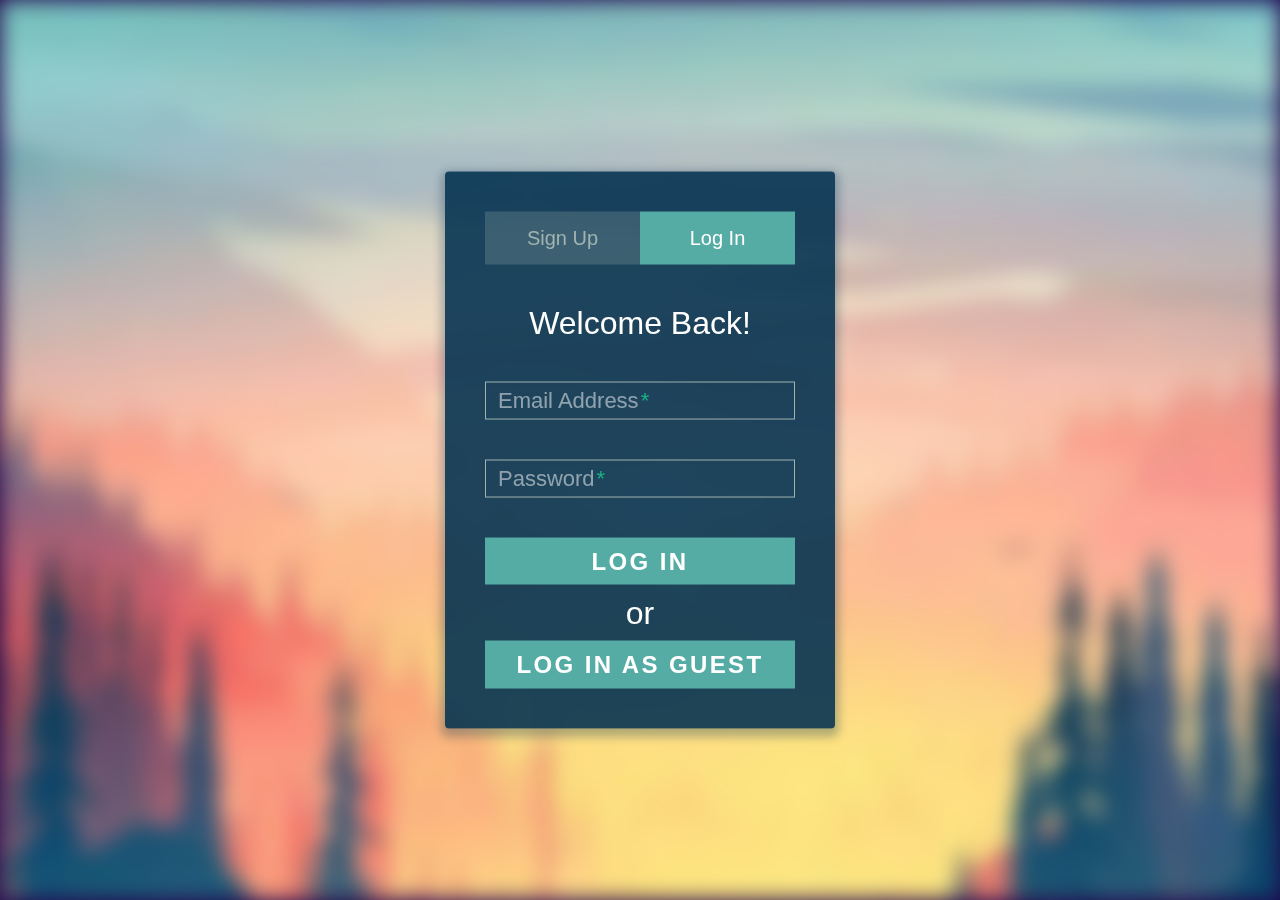
<file: index.html>
<!DOCTYPE html>
<html>
  <head>
    <meta charset="UTF-8" />
    <meta name="viewport" content="width=device-width, initial-scale=1.0" />
    <title>WebApp</title>
    <link rel="stylesheet" type="text/css" href="./style.css" />
    <link rel="stylesheet" type="text/css" href="./normalize.css" />
    <link rel="stylesheet" type="text/css" href="./login-form.css" />
    <script src="https://cdnjs.cloudflare.com/ajax/libs/jquery/2.1.3/jquery.min.js"></script>
  </head>
  <body>
    <div class="bg-image"></div>
    <div class="form">
      <ul class="tab-group">
        <li class="tab"><a href="#signup">Sign Up</a></li>
        <li class="tab active"><a href="#login">Log In</a></li>
      </ul>

      <div class="tab-content">
        <div id="signup">
          <h1>Sign Up for Free</h1>

          <form>
            <div class="field-wrap">
              <label> Email Address<span class="req">*</span> </label>
              <input id="sign-up-email" type="email" required autocomplete="off" />
            </div>

            <div class="field-wrap">
              <label> Set A Password<span class="req">*</span> </label>
              <input id="sign-up-password" type="password" required autocomplete="off" />
            </div>

            <button id="sign-up-button" class="button button-block">Get Started</button>
          </form>
        </div>

        <div id="login">
          <h1>Welcome Back!</h1>

          <form>
            <div class="field-wrap">
              <label> Email Address<span class="req">*</span> </label>
              <input id="login-email" type="email" required autocomplete="off" />
            </div>

            <div class="field-wrap">
              <label> Password<span class="req">*</span> </label>
              <input id="login-password" type="password" required autocomplete="off" />
            </div>

            <button id="login-button" class="button button-block">Log In</button>
            <h1 class="or">or</h1>
            <button id="login-guest" class="button button-block">Log In As Guest</button>
          </form>
        </div>
      </div>
    </div>

    <script src="./login-form.js"></script>
  </body>
</html>
</file>
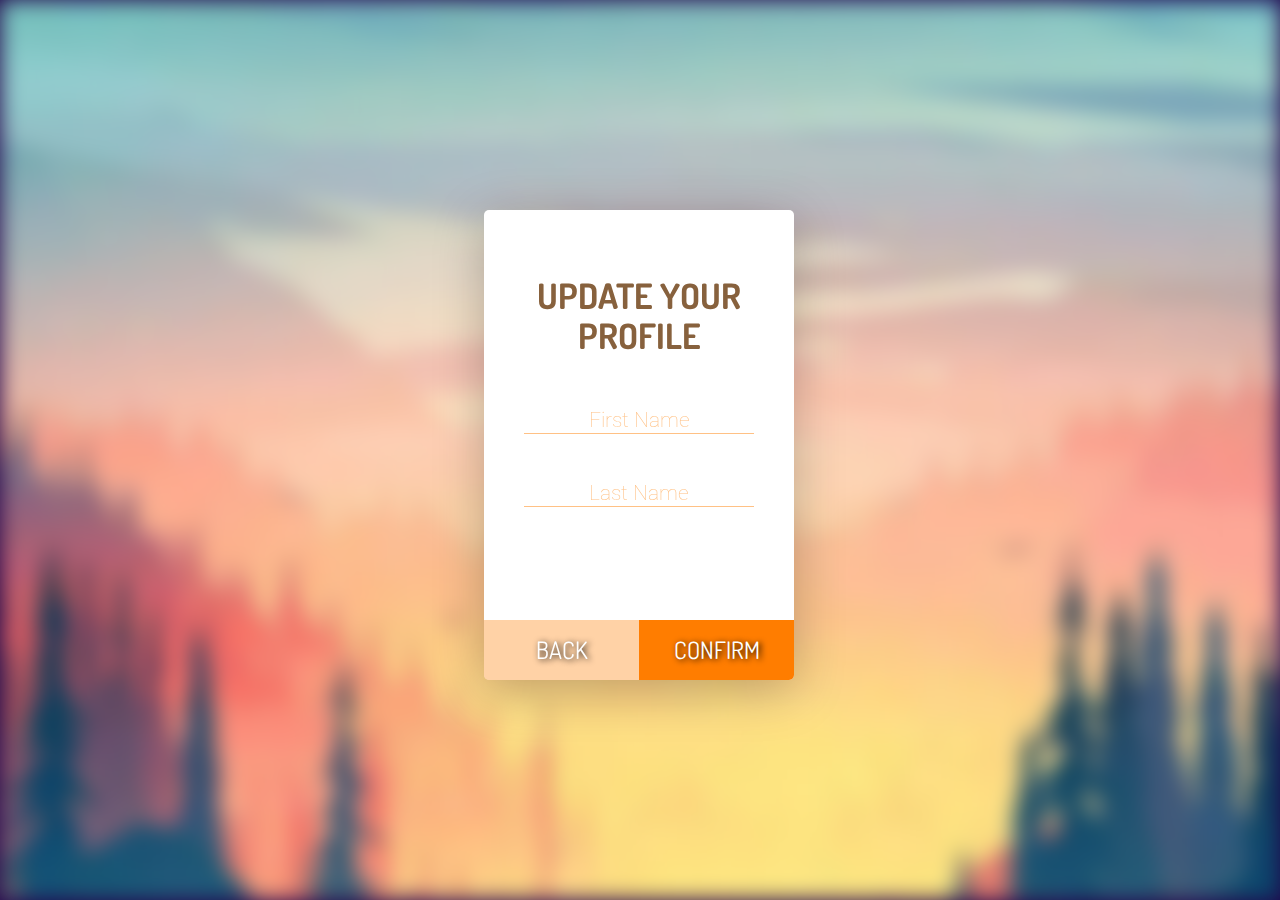
<file: editProfile.html>
<!DOCTYPE html>
<html>

<head>
    <meta charset="UTF-8">
    <meta name="viewport" content="width=device-width, initial-scale=1.0">
    <title>WebApp</title>
    <link rel="stylesheet" type="text/css" href="./style.css">
    <link rel="stylesheet" type="text/css" href="./normalize.css">
    <link rel="stylesheet" type="text/css" href="./editProfile.css">
    <link rel="stylesheet" href="https://use.fontawesome.com/releases/v5.11.2/css/all.css">
</head>

<body>
    <div class="bg-image"></div>
    <div class="container">
        <form>
            <h3>Update Your Profile</h3>
            <input id="firstName" type="text" placeholder="First Name" required />
            <input id="lastName" type="text" placeholder="Last Name" required />
            <button class="form-btn sx">Back</button>
            <button class="form-btn dx">Confirm</button>
        </form>
    </div>
    </div>
    <script src="./editProfile.js"></script>
</body>

</html>
</file>
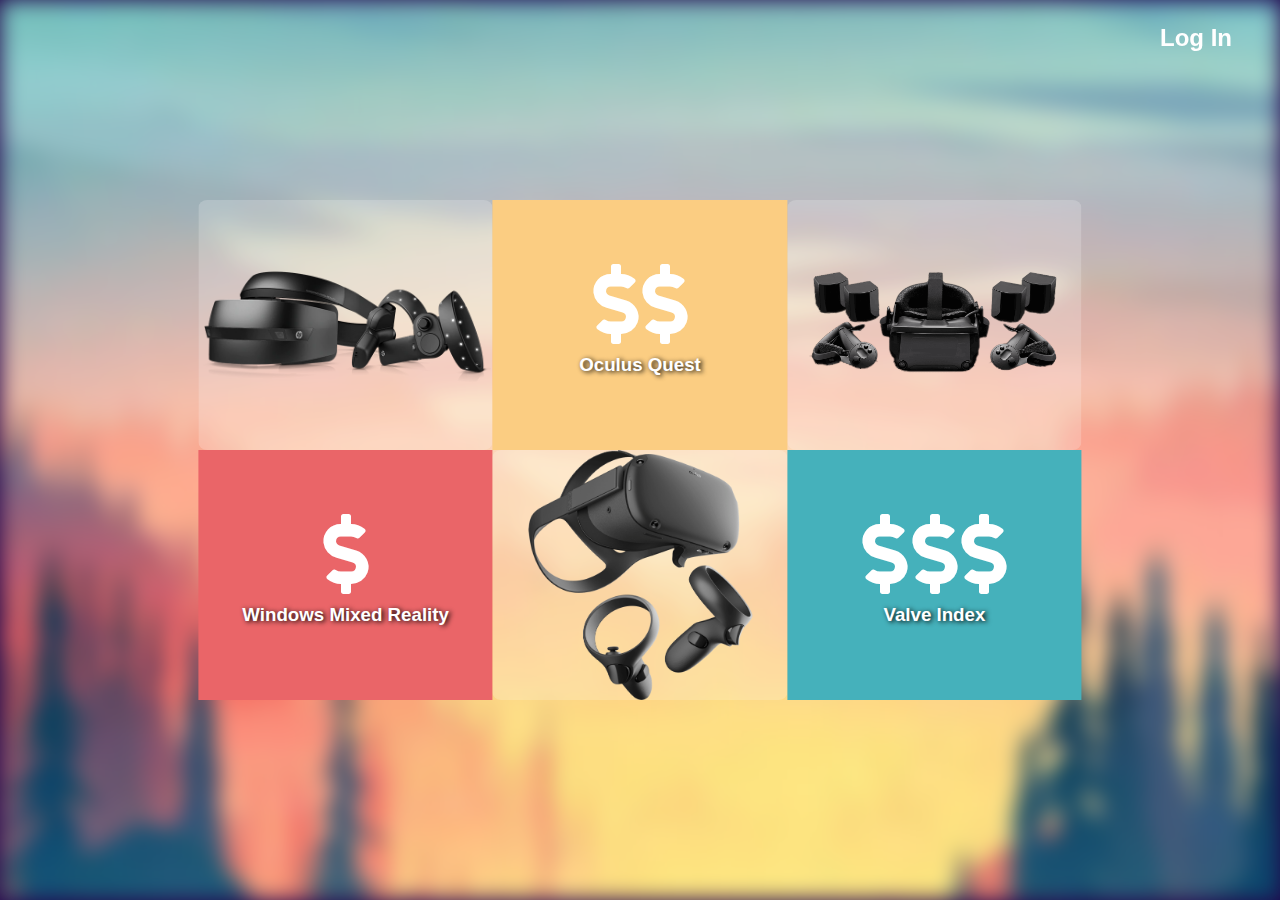
<file: headset-select.html>
<!DOCTYPE html>
<html>
  <head>
    <meta charset="UTF-8" />
    <meta name="viewport" content="width=device-width, initial-scale=1.0" />
    <title>WebApp</title>
    <link rel="stylesheet" type="text/css" href="./style.css" />
    <link rel="stylesheet" type="text/css" href="./chessStyle.css" />
    <link rel="stylesheet" type="text/css" href="./normalize.css" />
    <link rel="stylesheet" href="https://use.fontawesome.com/releases/v5.11.2/css/all.css" />
  </head>
  <body>
    <nav>
      <a class="nav-item log-in" href="./editProfile.html">Account</a>
      <a class="nav-item log-in" href="./index.html">Log In</a>
    </nav>
    <div class="bg-image"></div>
    <h1 class="container greeting"></h1>
    <div class="container">
      <div class="box">
        <div class="thumb windows-mixed"></div>
        <div class="details">
          <div class="content">
            <i class="fa fa-dollar-sign"></i>
            <h3>Windows Mixed Reality</h3>
            <a href="headset-windows-mixed.html">Read More</a>
          </div>
        </div>
      </div>
      <div class="box">
        <div class="thumb rift"></div>
        <div class="details">
          <div class="content">
            <i class="fa fa-dollar-sign"></i>
            <i class="fa fa-dollar-sign"></i>
            <h3>Oculus Quest</h3>
            <a href="headset-windows-mixed.html">Read More</a>
          </div>
        </div>
      </div>
      <div class="box">
        <div class="thumb index"></div>
        <div class="details">
          <div class="content">
            <i class="fa fa-dollar-sign"></i>
            <i class="fa fa-dollar-sign"></i>
            <i class="fa fa-dollar-sign"></i>
            <h3>Valve Index</h3>
            <a href="headset-windows-mixed.html">Read More</a>
          </div>
        </div>
      </div>
    </div>
    <script src="./second-screen.js"></script>
  </body>
</html>
</file>
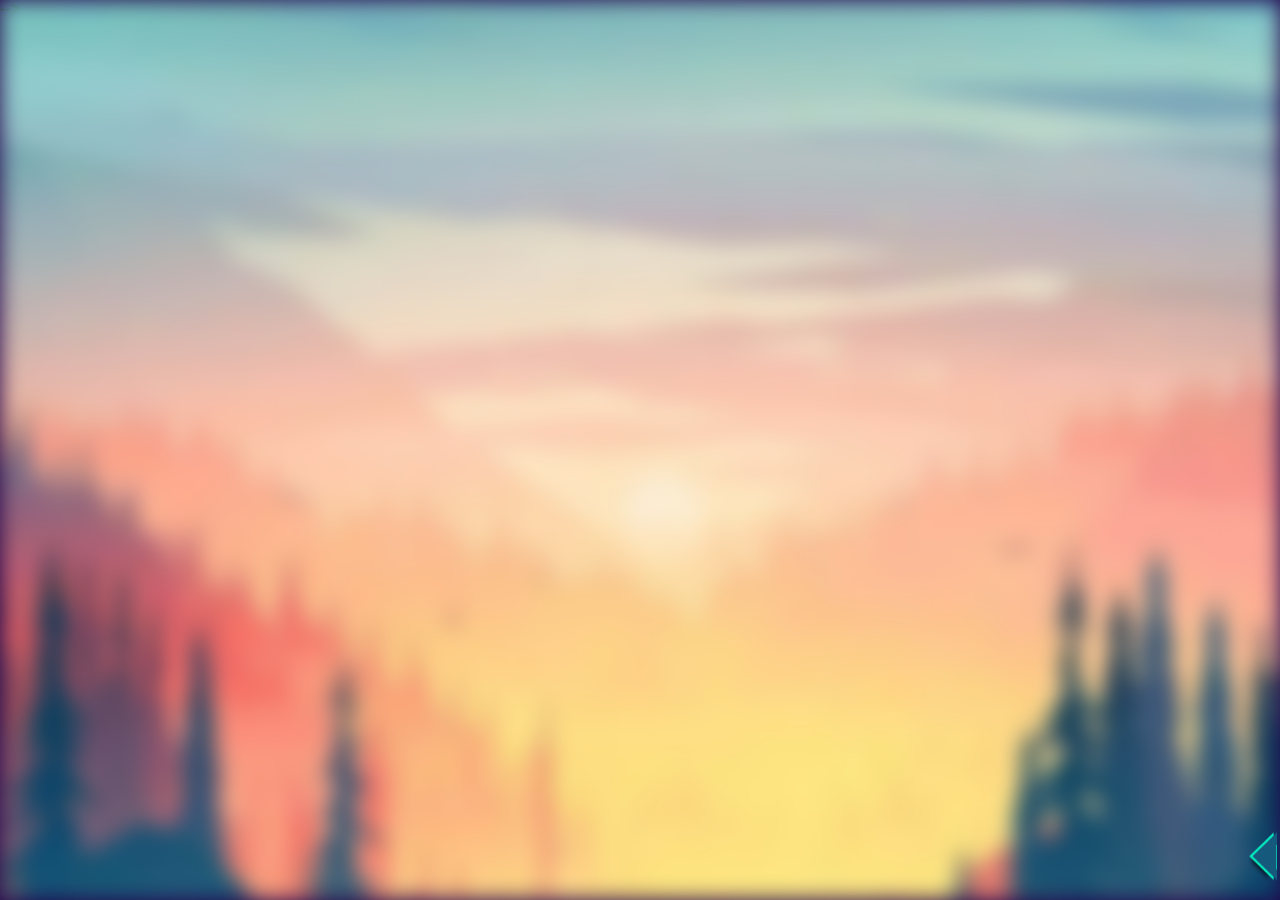
<file: headset-valve-index.html>
<!DOCTYPE html>
<html>
<head>
    <meta charset="UTF-8">
    <meta name="viewport" content="width=device-width, initial-scale=1.0">
    <title>WebApp</title>
    <link rel="stylesheet" type="text/css" href="./style.css">
    <link rel="stylesheet" type="text/css" href="./normalize.css">
    <link rel="stylesheet" type="text/css" href="./circle-orbit.css">
    <link rel="stylesheet" type="text/css" href="./modal.css">
    <link rel="stylesheet" href="socialMedia-icons.css" type="text/css">
    <link rel="stylesheet" href="https://use.fontawesome.com/releases/v5.11.2/css/all.css">
</head>
<body>
    <div class="bg-image"></div>
    <div id="myModal" class="modal">
        <div class="modal-content">
          <span class="close">&times;</span>
          <iframe src="https://www.google.com/maps/embed?pb=!1m14!1m8!1m3!1d11632.082449497877!2d27.923601!3d43.209057!3m2!1i1024!2i768!4f13.1!3m3!1m2!1s0x0%3A0x3d401ef3c09a59bf!2sUniversity%20of%20Economics%20-%20Varna!5e0!3m2!1sen!2sbg!4v1576080566524!5m2!1sen!2sbg" width="400" height="300" frameborder="0" style="border:0;"></iframe>
        </div>
      </div>
    <!-- <div id="circle-orbit-container">
        <div id="inner-orbit">
          <div class="inner-orbit-cirlces"></div>
        </div>
        <div id="middle-orbit">
          <div class="middle-orbit-cirlces"></div>
        </div>
        <div id="outer-orbit">
          <div class="outer-orbit-cirlces"></div>
        </div>
    </!--> -->
    <div class="show-social-button"></div>
    <div class="s-m">
        <a class="facebook" href="https://www.facebook.com/" target="_blank"><i class="fab fa-facebook-f"></i></a>
        <a class="twitter" href="https://twitter.com/" target="_blank"><i class="fab fa-twitter"></i></a>
        <a class="youtube" href="https://www.youtube.com/" target="#blank"><i class="fab fa-youtube"></i></a>
        <a class="instagram" href="https://www.instagram.com/" target="#blank"><i class="fab fa-instagram"></i></a>
        <a id="modalButton" class="maps"><i class="fas fa-globe-americas"></i></a>
       </div>
    <!-- <div class="page-wrap">
            <p>Lorem ipsum dolor sit amet, consectetur adipisicing elit. Qui dicta minus molestiae vel beatae natus eveniet ratione temporibus aperiam harum alias officiis assumenda officia quibusdam deleniti eos cupiditate dolore doloribus!</p>
            <p>Ad dolore dignissimos asperiores dicta facere optio quod commodi nam tempore recusandae. Rerum sed nulla eum vero expedita ex delectus voluptates rem at neque quos facere sequi unde optio aliquam!</p>
            <p>Tenetur quod quidem in voluptatem corporis dolorum dicta sit pariatur porro quaerat autem ipsam odit quam beatae tempora quibusdam illum! Modi velit odio nam nulla unde amet odit pariatur at!</p>
            <p>Consequatur rerum amet fuga expedita sunt et tempora saepe? Iusto nihil explicabo perferendis quos provident delectus ducimus necessitatibus reiciendis optio tempora unde earum doloremque commodi laudantium ad nulla vel odio?</p>
            Lorem ipsum dolor sit amet consectetur adipisicing elit. Excepturi, adipisci nihil? Delectus eligendi officia doloremque reprehenderit sapiente, ab corporis quasi rem, aliquid ea sunt unde rerum quaerat facere! Quidem, odit.
            Culpa perspiciatis distinctio, architecto repellat aspernatur provident sit, quos placeat vel magni corporis sequi eos quidem aperiam odit, optio minima aut. Eius saepe voluptates tempore dolorem nihil suscipit beatae porro.
            Neque necessitatibus ad doloribus architecto rem eveniet enim in, molestiae qui eligendi dolor laudantium explicabo, temporibus minus nihil at nemo, unde voluptatum cum placeat laborum error sit beatae quam? Pariatur.
            Quo ipsam ratione esse voluptatum est nam, perferendis iure non harum. Tenetur sequi autem debitis, distinctio exercitationem nobis, dicta molestiae inventore harum reiciendis numquam. Consectetur cupiditate illum quam sequi fuga.
            <p>Lorem ipsum dolor sit amet, consectetur adipisicing elit. Rerum dignissimos atque numquam voluptate porro, quaerat facere ipsum adipisci nihil asperiores minus excepturi quod eos dolor! Iste asperiores ducimus ab sapiente hic nobis dignissimos nihil. Quas nostrum vel totam at iusto.</p>
            <p>Quasi facere veritatis laboriosam doloremque rem ex atque ducimus labore ea ipsa animi, repellat aliquid aperiam architecto quidem quae? Sunt esse sequi reiciendis enim aut accusamus labore perspiciatis doloremque magnam, molestias quod harum corrupti, saepe illo, officia similique a exercitationem.</p>
            <p>Mollitia recusandae modi ratione. Numquam rem assumenda perferendis quo asperiores officia exercitationem eum blanditiis expedita? Nesciunt, ea! Dolorum magni dolor iusto dolore voluptate itaque quis laborum ducimus, illo fugit eum nobis harum sunt sequi maxime enim! Saepe nam nostrum fugit!</p>
            <p>Tempore nostrum quam ratione odit quaerat, quia sint eligendi? Sequi dolorem ea voluptatem maiores vero optio fugiat vitae odit corrupti inventore repudiandae esse beatae ratione dolore, nobis deserunt neque adipisci ab voluptatum provident? Commodi pariatur praesentium eos, tempore repudiandae sit?</p>
            <p>Perspiciatis ex sunt, soluta mollitia impedit corporis. Libero aut doloremque illo, sint facilis voluptates architecto corrupti est autem earum ullam fugiat quibusdam facere dicta in, commodi beatae nihil, iure ipsa vel! Nesciunt incidunt velit neque et, quaerat facilis iure repellat.</p>
            <p>Assumenda est ipsa et eius dolore ut facere corporis excepturi sint, delectus dolores minus deserunt itaque eligendi cumque error praesentium expedita quia nulla quo velit iste consequuntur hic. Corporis consequuntur amet voluptates modi blanditiis animi ex nulla nam hic fugiat?</p>
    </div> -->
    <script src="./modal.js"></script>
    <script src="./social-media-icons.js"></script>
</body>
</html>
</file>
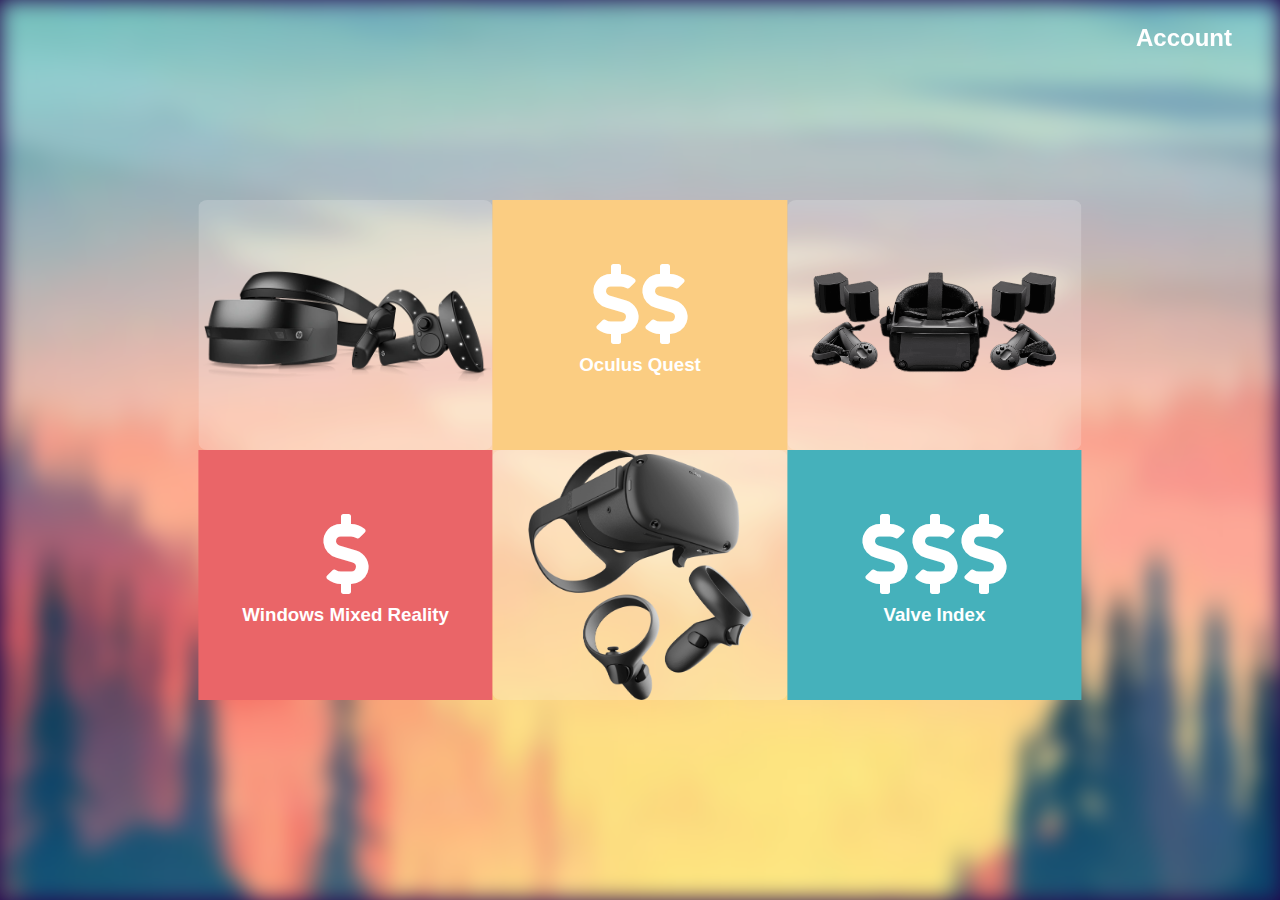
<file: main.html>
<!DOCTYPE html>
<html>
<head>
    <meta charset="UTF-8">
    <meta name="viewport" content="width=device-width, initial-scale=1.0">
    <title>WebApp</title>
    <link rel="stylesheet" type="text/css" href="style.css">
    <link rel="stylesheet" type="text/css" href="chessStyleStyle.css">
    <link rel="stylesheet" type="text/css" href="normalize.css">
    <link rel="stylesheet" href="https://use.fontawesome.com/releases/v5.11.2/css/all.css">
</head>
<body>
    <nav>
        <a class="nav-item log-in" href="index.html">Account</a>
    </nav>
    <div class="bg-image"></div>
        <div class="container">
            <div class="box">
                <div class="thumb windows-mixed"></div>
                <div class="details">
                    <div class="content">
                        <i class="fa fa-dollar-sign"></i>
                        <h3>Windows Mixed Reality</h3>
                        <a href="#">Read More</a>
                    </div>
                </div>
            </div>
            <div class="box">
                <div class="thumb rift"></div>
                <div class="details">
                    <div class="content">
                            <i class="fa fa-dollar-sign"></i>
                            <i class="fa fa-dollar-sign"></i>
                        <h3>Oculus Quest</h3>
                        <a href="#">Read More</a>
                    </div>
                </div>
            </div>
            <div class="box">
                <div class="thumb index"></div>
                <div class="details">
                    <div class="content">
                        <i class="fa fa-dollar-sign"></i>
                        <i class="fa fa-dollar-sign"></i>
                        <i class="fa fa-dollar-sign"></i>
                        <h3>Valve Index</h3>
                        <a href="#">Read More</a>
                    </div>
                </div>
            </div>
    </div>
</body>
</html>
</file>
<file: style.css>
body,
html {
  height: 100%;
}
body {
  margin: 0;
  padding: 0;
  font-family: sans-serif;
  background: #20024a;
}

* {
  box-sizing: border-box;
}
a {
  text-decoration: none;
}
.bg-image {
  background-image: url('./main-bg-img.jpg');
  filter: blur(11px);
  -webkit-filter: blur(11px);
  position: fixed;
  width: 100%;
  height: 100%;
  background-position: center;
  background-repeat: no-repeat;
  background-size: cover;
}

.list {
  font-size: 1.5em;
  padding: 0 0.7em 0.7em 0.7em;
  text-align: left;
}

.list .list-item {
  margin-top: 1.5rem;
}

@keyframes pros-animate {
  0% {
    color: white;
  }
  50% {
    color: green;
  }
  100% {
    color: white;
  }
}

@keyframes cons-animate {
  0% {
    color: white;
  }
  50% {
    color: rgb(168, 0, 0);
  }
  100% {
    color: white;
  }
}

.card {
  margin: 10px;
  width: 318px;
  height: 490px;
  text-align: center;
  border-radius: 3px;
  transition: 200ms ease-in-out;
  box-shadow: 0 0 15px rgba(0, 0, 0, 0.3);
  position: absolute;
  top: 20em;
  background: white;
}

.fa-check {
  color: green;
}

.fa-times-circle {
  color: red;
}

.card-heading {
  font-family: 'Raleway';
  font-size: 2em;
  color: #fff;
  padding: 10px;
  margin: 0 -2rem;
  margin-top: 1em;
  justify-content: center;
  font-weight: 100;
  background: rgba(0, 0, 0, 0.8);
  box-shadow: 0 0 15px rgba(0, 0, 0, 0.3);
  display: flex;
  transition: border-radius 500ms ease;
}

.card.pros {
  left: 10vw;
}

.card.cons {
  right: 10vw;
}

.card.pros .card-heading .pros-animate {
  animation: pros-animate 2s infinite linear;
}

.card.cons .card-heading .cons-animate {
  animation: cons-animate 2s infinite linear;
}

.card:hover {
  margin-top: 1em;
  box-shadow: 0 0 5px rgba(0, 0, 0, 0.7);
}

.card:hover .card-heading {
  box-shadow: 0 0 5px rgba(0, 0, 0, 0.7);
  border-radius: 16px;
}

.page-wrap {
  border-radius: 0.2em;
  margin: 4em 15vw;
  padding: 20px;
  background: rgba(255, 255, 255, 0.9);
  -moz-box-shadow: 0 0 20px black;
  -webkit-box-shadow: 0 0 20px black;
  box-shadow: 0 0 20px black;
  position: absolute;
  top: 30%;
  left: 0;
  right: 0;
}
nav .nav-item {
  position: absolute;
  z-index: 1;
  top: 1em;
  font-size: 1.5em;
  font-weight: 700;
  color: #fff;
}
nav .nav-item.log-in {
  right: 2em;
}
nav .nav-item.back-to-select {
  left: 2em;
}
nav .nav-item.sign-up {
  right: 6em;
}
.vive {
  background-image: url('Index_deluxe_kit.png');
  width: 21rem;
  height: 22rem;
  background-position: center;
  background-repeat: no-repeat;
  background-size: contain;
  display: inline-block;
}
.circle {
  height: 24em;
  width: 24em;
  background-color: #bbb;
  border-radius: 50%;
  text-align: center;
}

@media only screen and (min-width: 320px) and (max-width: 480px) {
  .page-wrap {
    margin: 4em 0.5em;
  }
  nav .nav-item {
    top: 0.5em;
  }
}

@media only screen and (min-width: 1281px) {
  .page-wrap {
    margin: 4em 20vw;
  }
  .card.pros {
    left: 15vw;
  }
  .card.cons {
    right: 15vw;
  }
}

@media only screen and (max-width: 901px) {
  .card {
    width: 70vw;
  }
  .card.pros {
    left: 50%;
    transform: translate(-50%);
  }
  .card.cons {
    left: 50%;
    transform: translate(-50%);
    top: 53em;
  }
}
</file>
<file: login-form.css>
a {
  text-decoration: none;
  color: #1ab188;
  transition: 0.5s ease;
}
a:hover {
  color: #179b77;
}

.form {
  background: rgba(5, 51, 81, 0.9);
  padding: 40px;
  max-width: 600px;
  min-width: 363px;
  border-radius: 4px;
  box-shadow: 0 4px 10px 4px rgba(5, 51, 81, 0.3);
  font-family: 'Titillium Web', sans-serif;
  position: absolute;
  top: 50%;
  left: 50%;
  transform: translate(-50%, -50%);
}

.tab-group {
  list-style: none;
  padding: 0;
  margin: 0 0 40px 0;
}
.tab-group:after {
  content: '';
  display: table;
  clear: both;
}
.tab-group li a {
  display: block;
  text-decoration: none;
  padding: 15px;
  background: rgba(160, 179, 176, 0.25);
  color: #a0b3b0;
  font-size: 20px;
  float: left;
  width: 50%;
  text-align: center;
  cursor: pointer;
  transition: 0.5s ease;
}
.tab-group li a:hover {
  background: #45bbad;
  color: #ffffff;
}
.tab-group .active a {
  background: #55aca4;
  color: #ffffff;
}

.tab-content > div:first-child {
  display: none;
}

h1 {
  text-align: center;
  color: #ffffff;
  font-weight: 300;
  margin: 0 0 40px;
}

label {
  position: absolute;
  -webkit-transform: translateY(6px);
  transform: translateY(6px);
  left: 13px;
  color: rgba(255, 255, 255, 0.5);
  transition: all 0.25s ease;
  -webkit-backface-visibility: hidden;
  pointer-events: none;
  font-size: 22px;
}
label .req {
  margin: 2px;
  color: #1ab188;
}

label.active {
  -webkit-transform: translateY(50px);
  transform: translateY(50px);
  left: 2px;
  font-size: 14px;
}
label.active .req {
  opacity: 0;
}

label.highlight {
  color: #ffffff;
}

input,
textarea {
  font-size: 22px;
  display: block;
  width: 100%;
  height: 100%;
  padding: 5px 10px;
  background: none;
  background-image: none;
  border: 1px solid #a0b3b0;
  color: #ffffff;
  border-radius: 0;
  transition: border-color 0.25s ease, box-shadow 0.25s ease;
}
input:focus,
textarea:focus {
  outline: 0;
  border-color: #1ab188;
}

textarea {
  border: 2px solid #a0b3b0;
  resize: vertical;
}

.field-wrap {
  position: relative;
  margin-bottom: 40px;
}

.button {
  border: 0;
  outline: none;
  border-radius: 0;
  padding: 10px 0;
  font-size: 1.5em;
  font-weight: 600;
  text-transform: uppercase;
  letter-spacing: 0.1em;
  background: #55aca4;
  color: #ffffff;
  transition: all 0.5s ease;
  -webkit-appearance: none;
}
.button:hover,
.button:focus {
  background: #45bbad;
}

.button-block {
  display: block;
  width: 100%;
}

.forgot {
  margin-top: -20px;
  text-align: right;
}

.or {
  margin: 0.3em 0;
}
</file>
<file: editProfile.css>
@import 'https://fonts.googleapis.com/css?family=Dosis|Roboto:300,400';

.container {
  position: absolute;
  width: auto;
  height: auto;
  top: calc(50% - 240px);
  left: calc(50% - 156px);
}

form {
  position: absolute;
  text-align: center;
  background: #fff;
  width: 310px;
  height: 470px;
  border-radius: 5px;
  padding: 30px 20px 0 20px;
  box-shadow: 0 10px 50px 0 rgba(0, 0, 0, 0.25);
  box-sizing: border-box;
}

h3 {
  font-family: 'Dosis';
  font-size: 35px;
  text-transform: uppercase;
  color: #87613d;
  margin-bottom: 30px;
}

input,
button {
  outline: none !important;
}

button.form-btn {
  position: absolute;
  width: 50%;
  height: 60px;
  bottom: 0;
  border: 0;
  font-family: 'Dosis';
  font-size: 24px;
  text-transform: uppercase;
  cursor: pointer;
  text-shadow: 2px 1px 6px #000000;
}

button.form-btn.sx {
  left: 0;
  border-radius: 0 0 0 5px;
  background-color: rgba(255, 125, 0, 0.35);
  color: #fff;
  transition: all 0.3s linear;
}

button.form-btn.sx:hover {
  background-color: rgba(255, 125, 0, 0.65);
  color: #fff;
}

button.form-btn.dx {
  right: 0;
  border-radius: 0 0 5px 0;
  background-color: #ff7d00;
  color: #fff;
}

input {
  border: none;
  border-bottom: 1px solid #ffc185;
  width: 85%;
  font-family: 'Roboto';
  color: #ff7d00;
  text-align: center;
  font-size: 21px;
  font-weight: 100;
  margin-bottom: 25px;
  margin-top: 1em;
}

::-webkit-input-placeholder {
  color: #ffc185;
  font-family: 'Roboto';
  font-weight: 100;
}
</file>
<file: chessStyle.css>
.container {
  position: absolute;
  top: 50%;
  left: 50%;
  transform: translate(-50%, -50%);
  display: flex;
}
.greeting {
  top: 13%;
  padding: 10px 0;
  color: #fff;
  text-shadow: 2px 1px 5px #000000;
  width: 100%;
  justify-content: center;
}
.container .box {
  position: relative;
  width: 23vw;
  background: #ccc;
  transition: 0.5s;
}
.container .box:hover {
  transform: scale(1.1);
  z-index: 1;
  box-shadow: 0 5px 20px rgba(0, 0, 0, 1);
}
.container .box .thumb {
  position: absolute;
  width: 100%;
  height: 250px;
  overflow: hidden;
  background-repeat: no-repeat;
  background-size: contain;
  background-position: center;
  background-color: rgba(255, 255, 255, 0.2);
  border-radius: 3%;
}
.container .box .thumb.index {
  background-image: url('Index_deluxe_kit.png');
}
.container .box .thumb.rift {
  background-image: url('quest.png');
}
.container .box .thumb.windows-mixed {
  background-image: url('hp-windows-mixed-reality.webp');
}
.container .box:nth-child(odd) .thumb {
  bottom: 0;
  left: 0;
}
.container .box .thumb img {
  width: 100%;
}
.container .box .details {
  position: absolute;
  width: 100%;
  height: 250px;
  overflow: hidden;
  background: #262626;
}
.container .box:nth-child(even) .details {
  bottom: 0;
  left: 0;
}
.container .box:nth-child(1) .details {
  background: #ea6568;
}
.container .box:nth-child(2) .details {
  background: #fbcd82;
}
.container .box:nth-child(3) .details {
  background: #45b1bb;
}
.container .box .details .content {
  position: absolute;
  top: calc(50% + 16px);
  transform: translateY(-50%);
  width: 100%;
  padding: 20px;
  box-sizing: border-box;
  text-align: center;
  transition: 0.5s;
}
.container .box:hover .details .content {
  top: 50%;
}
.container .box .details .content .fa {
  font-size: 80px;
  color: #fff;
}
.container .box .details .content h3,
.container .box .details .content h1 {
  margin: 0;
  padding: 0;
  padding: 10px 0;
  color: #fff;
  text-shadow: 2px 1px 5px #000000;
}
.container .box .details .content a {
  display: inline-block;
  padding: 5px 20px;
  color: #fff;
  border: 2px solid #fff;
  text-decoration: none;
  transition: 0.5s;
  border-radius: 20px;
  transform: scale(0);
}
.container .box:hover .details .content a {
  transform: scale(1);
}
.container .box .details .content a:hover {
  background: #fff;
  color: #262626;
}
@media only screen and (max-width: 1000px) {
  .container .box {
    width: 27vw;
  }
}
@media only screen and (max-width: 480px) {
  .container {
    flex-direction: column;
  }
  .greeting {
    display: none;
  }
  .container .box {
    width: 80vw;
  }
  .container .box .thumb {
    display: none;
  }
  .container .box .details {
    position: initial;
    width: initial;
    height: 27vh;
  }
  .container .box:nth-child(1) .details {
    background-repeat: no-repeat;
    background-size: cover;
    background-position: center;
    background-image: url('hp-windows-mixed-reality.webp');
  }
  .container .box:nth-child(2) .details {
    background-repeat: no-repeat;
    background-size: contain;
    background-position: center;
    background-image: url('quest.png');
  }
  .container .box:nth-child(3) .details {
    background-repeat: no-repeat;
    background-size: cover;
    background-position: center;
    background-image: url('Index_deluxe_kit.png');
  }
}
@media only screen and (max-height: 800px) {
  .greeting {
    display: none;
  }
}
</file>
<file: circle-orbit.css>
#circle-orbit-container {
  position: absolute;
  left: 50%;
  top: 3%;
  transform: translate(-50%);
  height: 300px;
  width: 300px;
  background-size: contain;
  background-repeat: no-repeat;
  background-position: center;
}

#inner-orbit {
  position: absolute;
  top: 75px;
  left: 75px;
  width: 150px;
  height: 150px;
  border: 2px #4a437f dashed;
  border-radius: 100%;
  -webkit-animation: spin-right 10s linear infinite;
  animation: spin-right 10s linear infinite;
}

.inner-orbit-cirlces {
  position: absolute;
  top: 62px;
  left: -6px;
  height: 10px;
  width: 10px;
  border-radius: 100%;
  background-color: #9f98e6;
}

#middle-orbit {
  position: absolute;
  top: 35px;
  left: 35px;
  width: 225px;
  height: 225px;
  border: 2px #4a437f dashed;
  border-radius: 100%;
  -webkit-animation: spin-right 15s linear infinite;
  animation: spin-right 15s linear infinite;
}

.middle-orbit-cirlces {
  position: absolute;
  top: 25px;
  left: 17px;
  height: 20px;
  width: 20px;
  border-radius: 100%;
  background-color: #4a437f;
}

#outer-orbit {
  position: absolute;
  top: 0;
  left: 0;
  width: 294px;
  height: 294px;
  border: 2px #4a437f dashed;
  border-radius: 100%;
  -webkit-animation: spin-right 20s linear infinite;
  animation: spin-right 20s linear infinite;
}

.outer-orbit-cirlces {
  position: absolute;
  top: -17px;
  left: 125px;
  height: 30px;
  width: 30px;
  border-radius: 100%;
  background-color: #00ffca;
}

@-webkit-keyframes spin-right {
  100% {
    -webkit-transform: rotate(360deg);
    -moz-transform: rotate(360deg);
    -ms-transform: rotate(360deg);
    -o-transform: rotate(360deg);
    transform: rotate(360deg);
  }
}
</file>
<file: modal.css>
.modal {
  display: none;
  position: fixed;
  z-index: 1;
  padding-top: 100px;
  left: 0;
  top: 0;
  width: 100%;
  height: 100%;
  overflow: auto;
  background-color: rgb(0, 0, 0);
  background-color: rgba(0, 0, 0, 0.4);
}

.modal-content {
  background-color: #fefefe;
  margin: auto;
  padding: 10px;
  width: 80%;
  height: 80%;
  border-radius: 1.5%;
}

iframe {
  min-width: 100px;
  width: 100%;
  height: 100%;
  border-radius: 2%;
}

.close {
  color: #fff;
  float: right;
  font-size: 3em;
  font-weight: bold;
  position: absolute;
  right: 1em;
  top: 1em;
}

.close:hover,
.close:focus {
  color: #000;
  text-decoration: none;
  cursor: pointer;
}

@media only screen and (max-width: 480px) {
  .modal-content {
    width: 98%;
  }
}
</file>
<file: socialMedia-icons.css>
.s-m {
  position: fixed;
  right: -20%;
  bottom: 7%;
  z-index: 2;
}

.s-m.show-media-buttons {
  -webkit-animation: show-media-buttons 1s ease forwards;
  animation: show-media-buttons 1s ease forwards;
}

.s-m.hide-media-buttons {
  -webkit-animation: hide-media-buttons 1s ease forwards;
  animation: hide-media-buttons 1s ease forwards;
}

.s-m a {
  display: flex;
  width: 55px;
  height: 55px;
  background: #2c3e50;
  color: white;
  margin: 10px 0;
  border-radius: 50%;
  justify-content: center;
  align-items: center;
  transition: 0.4s;
  font-size: 31px;
}

.s-m a:hover {
  transform: scale(1.2);
}

.s-m a.facebook:hover {
  background: #3b5998;
}
.s-m a.twitter:hover {
  background: #00acee;
}
.s-m a.youtube:hover {
  background: #c4302b;
}
.s-m a.instagram:hover {
  background: #c13584;
}
.s-m a.maps:hover {
  background: #6d9c48;
}

.s-m a i {
  transition: 0.2s all;
}

.s-m a:hover > i {
  transform: scale(1.2) rotate(25deg);
}

.show-social-button {
  background-image: url('./arrow.png');
  width: 30px;
  height: 30px;
  position: fixed;
  background-size: contain;
  background-repeat: no-repeat;
  bottom: 3%;
  right: 3px;
  transform: rotate(90deg) scaleX(1.7);
  z-index: 2;
  cursor: pointer;
  transition: right 300ms ease;
  transition: transform 300ms;
}

.rotate-button {
  transform: rotate(-90deg) scaleX(1.7);
}

.show-social-button:hover {
  right: 6px;
}

@-webkit-keyframes show-media-buttons {
  0% {
    right: -20%;
  }
  100% {
    right: 2%;
  }
}

@-webkit-keyframes hide-media-buttons {
  0% {
    right: 2%;
  }
  100% {
    right: -20%;
  }
}
</file>
<file: chessStyleStyle.css>
body {
    margin: 0;
    padding: 0;
    font-family: sans-serif;
    background: #20024a;
}
.container {
    position: absolute;
    top: 50%;
    left: 50%;
    transform: translate(-50%, -50%);
    display: flex;
}
.container .box {
    position: relative;
    width: 23vw;
    background: #ccc;
    transition: 0.5s;
}
.container .box:hover {
    transform: scale(1.1);
    z-index: 1;
    box-shadow: 0 5px 20px rgba(0, 0, 0, 1);
}
.container .box .thumb {
    position: absolute;
    width: 100%;
    height: 250px;
    overflow: hidden;
    background-repeat: no-repeat;
    background-size: contain;
    background-position: center;
    background-color: rgba(255,255,255,0.2);
    border-radius: 3%;
}
.container .box .thumb.index {
    background-image: url("Index_deluxe_kit.png");
}
.container .box .thumb.rift {
    background-image: url("quest.png");
}
.container .box .thumb.windows-mixed {
    background-image: url("hp-windows-mixed-reality.webp");
}
.container .box:nth-child(odd)  .thumb {
    bottom: 0;
    left: 0;
}
.container .box .thumb img {
    width: 100%;
}
.container .box .details {
    position: absolute;
    width: 100%;
    height: 250px;
    overflow: hidden;
    background: #262626;
}
.container .box:nth-child(even)  .details {
    bottom: 0;
    left: 0;
}
.container .box:nth-child(1)  .details {
    background: #ea6568;
}
.container .box:nth-child(2)  .details {
    background: #fbcd82;
}
.container .box:nth-child(3)  .details {
    background: #45b1bb;
}
.container .box .details .content {
    position: absolute;
    top: calc(50% + 16px);
    transform: translateY(-50%);
    width: 100%;
    padding: 20px;
    box-sizing: border-box;
    text-align: center;
    transition: 0.5s;
}
.container .box:hover .details .content {
    top: 50%;
}
.container .box .details .content .fa {
    font-size: 80px;
    color: #fff;
}
.container .box .details .content h3 {
    margin: 0;
    padding: 0;
    padding: 10px 0;
    color: #fff;
}
.container .box .details .content a {
    display: inline-block;
    padding: 5px 20px;
    color: #fff;
    border: 2px solid #fff;
    text-decoration: none;
    transition: 0.5s;
    border-radius: 20px;
    transform: scale(0);
}
.container .box:hover .details .content a {
    transform: scale(1);
}
.container .box .details .content a:hover {
    background: #fff;
    color: #262626;
}
@media (max-width: 1000px) {
    .container .box {
        width: 27vw;
    }
}
@media (max-width: 480px) {
    .container {
        flex-direction: column;
    }
    .container .box {
        width: 80vw;
    }
    .container .box .thumb {
        display: none;
    }
    .container .box .details {
        position: initial;
        width: initial;
        height: 27vh;
    }
    .container .box:nth-child(1)  .details {
        background-repeat: no-repeat;
        background-size: cover;
        background-position: center;
        background-image: url("hp-windows-mixed-reality.webp");
    }
    .container .box:nth-child(2)  .details {
        background-repeat: no-repeat;
        background-size: contain;
        background-position: center;
        background-image: url("quest.png");
    }
    .container .box:nth-child(3)  .details {
        background-repeat: no-repeat;
        background-size: cover;
        background-position: center;
        background-image: url("Index_deluxe_kit.png");
    }
}
</file>
